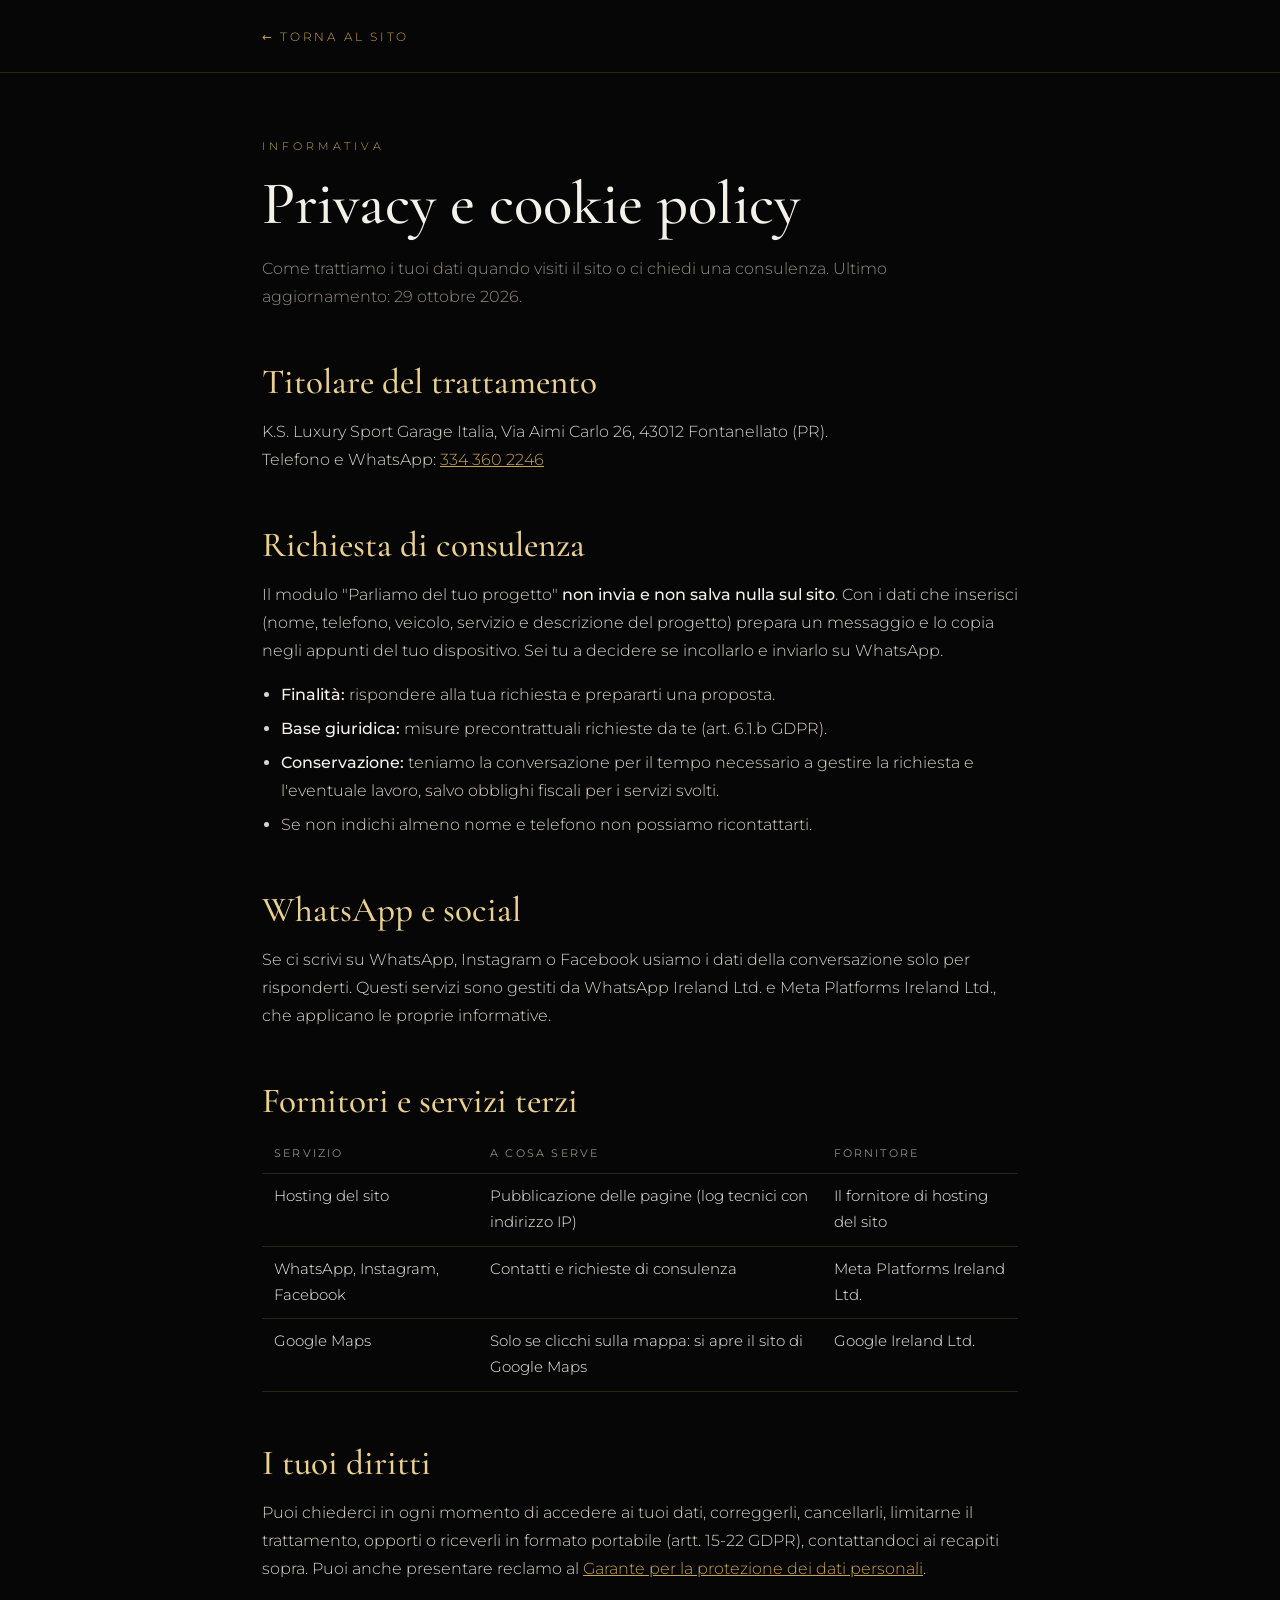
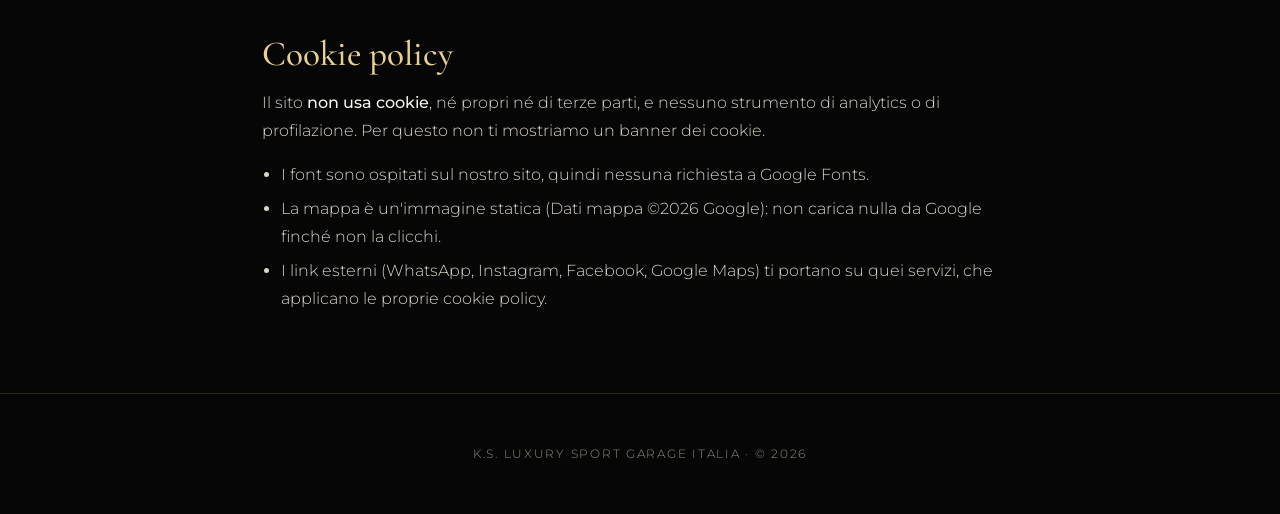
<file: privacy.html>
<!DOCTYPE html>
<html lang="it">
<head>
<meta charset="UTF-8">
<meta name="viewport" content="width=device-width, initial-scale=1">
<title>Privacy e cookie policy — K.S. Luxury Sport Garage Italia</title>
<meta name="description" content="Informativa privacy e cookie policy di K.S. Luxury Sport Garage Italia, Fontanellato (PR).">
<meta name="robots" content="noindex">
<link rel="stylesheet" href="fonts/fonts.css">
<style>
:root{--gold:#C9A34E;--gold-l:#E9D08E;--black:#060606;--panel:#0e0e0e;--white:#F4F1EA;--muted:#938d80;--line:rgba(201,163,78,.2)}
*{box-sizing:border-box}
body{margin:0;background:var(--black);color:var(--white);font-family:'Montserrat',system-ui,sans-serif;font-weight:300;line-height:1.75}
.wrap{max-width:76ch;margin:0 auto;padding:0 clamp(16px,5vw,40px)}
header{border-bottom:1px solid var(--line);padding:22px 0}
header a{color:var(--gold);text-decoration:none;font-size:.72rem;letter-spacing:.24em;text-transform:uppercase}
.eyebrow{font-size:.7rem;letter-spacing:.35em;text-transform:uppercase;color:var(--gold);margin:64px 0 0}
h1,h2{font-family:'Cormorant Garamond',Georgia,serif;font-weight:500;line-height:1.1}
h1{font-size:clamp(2.4rem,7vw,3.8rem);margin:14px 0 18px}
h2{font-size:clamp(1.6rem,4vw,2.2rem);margin:52px 0 10px;color:var(--gold-l)}
p,li{color:#d9d4c8}
strong{font-weight:500;color:var(--white)}
.lede{color:var(--muted)}
ul{padding-left:1.2em}
li{margin:6px 0}
a{color:var(--gold)}
table{width:100%;border-collapse:collapse;margin:14px 0;font-size:.92rem}
th,td{text-align:left;padding:10px 12px;border-bottom:1px solid var(--line);vertical-align:top}
th{color:var(--muted);font-size:.68rem;letter-spacing:.2em;text-transform:uppercase;font-weight:400}
@media (max-width:560px){table,tbody,tr,td{display:block}thead{display:none}td{border:0;padding:3px 0}tr{border-bottom:1px solid var(--line);padding:10px 0}}
footer{padding:50px 0;margin-top:80px;text-align:center;border-top:1px solid var(--line);color:var(--muted);font-size:.72rem;letter-spacing:.15em;text-transform:uppercase}
</style>
</head>
<body>
<header><div class="wrap"><a href="index.html">← Torna al sito</a></div></header>

<main class="wrap">
  <div class="eyebrow">Informativa</div>
  <h1>Privacy e cookie policy</h1>
  <p class="lede">Come trattiamo i tuoi dati quando visiti il sito o ci chiedi una consulenza. Ultimo aggiornamento: 29 ottobre 2026.</p>

  <h2 id="titolare">Titolare del trattamento</h2>
  <p>K.S. Luxury Sport Garage Italia, Via Aimi Carlo 26, 43012 Fontanellato (PR).<br>
    Telefono e WhatsApp: <a href="tel:+393343602246">334 360 2246</a></p>

  <h2 id="consulenza">Richiesta di consulenza</h2>
  <p>Il modulo "Parliamo del tuo progetto" <strong>non invia e non salva nulla sul sito</strong>. Con i dati che inserisci (nome, telefono, veicolo, servizio e descrizione del progetto) prepara un messaggio e lo copia negli appunti del tuo dispositivo. Sei tu a decidere se incollarlo e inviarlo su WhatsApp.</p>
  <ul>
    <li><strong>Finalità:</strong> rispondere alla tua richiesta e prepararti una proposta.</li>
    <li><strong>Base giuridica:</strong> misure precontrattuali richieste da te (art. 6.1.b GDPR).</li>
    <li><strong>Conservazione:</strong> teniamo la conversazione per il tempo necessario a gestire la richiesta e l'eventuale lavoro, salvo obblighi fiscali per i servizi svolti.</li>
    <li>Se non indichi almeno nome e telefono non possiamo ricontattarti.</li>
  </ul>

  <h2 id="contatti">WhatsApp e social</h2>
  <p>Se ci scrivi su WhatsApp, Instagram o Facebook usiamo i dati della conversazione solo per risponderti. Questi servizi sono gestiti da WhatsApp Ireland Ltd. e Meta Platforms Ireland Ltd., che applicano le proprie informative.</p>

  <h2 id="terzi">Fornitori e servizi terzi</h2>
  <table>
    <thead><tr><th>Servizio</th><th>A cosa serve</th><th>Fornitore</th></tr></thead>
    <tbody>
      <tr><td>Hosting del sito</td><td>Pubblicazione delle pagine (log tecnici con indirizzo IP)</td><td>Il fornitore di hosting del sito</td></tr>
      <tr><td>WhatsApp, Instagram, Facebook</td><td>Contatti e richieste di consulenza</td><td>Meta Platforms Ireland Ltd.</td></tr>
      <tr><td>Google Maps</td><td>Solo se clicchi sulla mappa: si apre il sito di Google Maps</td><td>Google Ireland Ltd.</td></tr>
    </tbody>
  </table>

  <h2 id="diritti">I tuoi diritti</h2>
  <p>Puoi chiederci in ogni momento di accedere ai tuoi dati, correggerli, cancellarli, limitarne il trattamento, opporti o riceverli in formato portabile (artt. 15-22 GDPR), contattandoci ai recapiti sopra. Puoi anche presentare reclamo al <a href="https://www.garanteprivacy.it" target="_blank" rel="noopener noreferrer">Garante per la protezione dei dati personali</a>.</p>

  <h2 id="cookie">Cookie policy</h2>
  <p>Il sito <strong>non usa cookie</strong>, né propri né di terze parti, e nessuno strumento di analytics o di profilazione. Per questo non ti mostriamo un banner dei cookie.</p>
  <ul>
    <li>I font sono ospitati sul nostro sito, quindi nessuna richiesta a Google Fonts.</li>
    <li>La mappa è un'immagine statica (Dati mappa ©2026 Google): non carica nulla da Google finché non la clicchi.</li>
    <li>I link esterni (WhatsApp, Instagram, Facebook, Google Maps) ti portano su quei servizi, che applicano le proprie cookie policy.</li>
  </ul>
</main>

<footer>K.S. Luxury Sport Garage Italia · © 2026</footer>
</body>
</html>
</file>
<file: fonts/fonts.css>
/* Font ospitati in locale (licenza SIL OFL), scaricati da Google Fonts: nessuna richiesta ai server Google. */
/* latin-ext */
@font-face {
  font-family: 'Cormorant Garamond';
  font-style: italic;
  font-weight: 400;
  font-display: swap;
  src: url(cormorant-garamond-italic-400-latin-ext-f37747.woff2) format('woff2');
  unicode-range: U+0100-02BA, U+02BD-02C5, U+02C7-02CC, U+02CE-02D7, U+02DD-02FF, U+0304, U+0308, U+0329, U+1D00-1DBF, U+1E00-1E9F, U+1EF2-1EFF, U+2020, U+20A0-20AB, U+20AD-20C4, U+2113, U+2C60-2C7F, U+A720-A7FF;
}
/* latin */
@font-face {
  font-family: 'Cormorant Garamond';
  font-style: italic;
  font-weight: 400;
  font-display: swap;
  src: url(cormorant-garamond-italic-400-latin-9ca58f.woff2) format('woff2');
  unicode-range: U+0000-00FF, U+0131, U+0152-0153, U+02BB-02BC, U+02C6, U+02DA, U+02DC, U+0304, U+0308, U+0329, U+2000-206F, U+20AC, U+2122, U+2191, U+2193, U+2212, U+2215, U+FEFF, U+FFFD;
}
/* latin-ext */
@font-face {
  font-family: 'Cormorant Garamond';
  font-style: normal;
  font-weight: 400;
  font-display: swap;
  src: url(cormorant-garamond-normal-400-latin-ext-907682.woff2) format('woff2');
  unicode-range: U+0100-02BA, U+02BD-02C5, U+02C7-02CC, U+02CE-02D7, U+02DD-02FF, U+0304, U+0308, U+0329, U+1D00-1DBF, U+1E00-1E9F, U+1EF2-1EFF, U+2020, U+20A0-20AB, U+20AD-20C4, U+2113, U+2C60-2C7F, U+A720-A7FF;
}
/* latin */
@font-face {
  font-family: 'Cormorant Garamond';
  font-style: normal;
  font-weight: 400;
  font-display: swap;
  src: url(cormorant-garamond-normal-400-latin-2fed1d.woff2) format('woff2');
  unicode-range: U+0000-00FF, U+0131, U+0152-0153, U+02BB-02BC, U+02C6, U+02DA, U+02DC, U+0304, U+0308, U+0329, U+2000-206F, U+20AC, U+2122, U+2191, U+2193, U+2212, U+2215, U+FEFF, U+FFFD;
}
/* latin-ext */
@font-face {
  font-family: 'Cormorant Garamond';
  font-style: normal;
  font-weight: 500;
  font-display: swap;
  src: url(cormorant-garamond-normal-500-latin-ext-907682.woff2) format('woff2');
  unicode-range: U+0100-02BA, U+02BD-02C5, U+02C7-02CC, U+02CE-02D7, U+02DD-02FF, U+0304, U+0308, U+0329, U+1D00-1DBF, U+1E00-1E9F, U+1EF2-1EFF, U+2020, U+20A0-20AB, U+20AD-20C4, U+2113, U+2C60-2C7F, U+A720-A7FF;
}
/* latin */
@font-face {
  font-family: 'Cormorant Garamond';
  font-style: normal;
  font-weight: 500;
  font-display: swap;
  src: url(cormorant-garamond-normal-500-latin-2fed1d.woff2) format('woff2');
  unicode-range: U+0000-00FF, U+0131, U+0152-0153, U+02BB-02BC, U+02C6, U+02DA, U+02DC, U+0304, U+0308, U+0329, U+2000-206F, U+20AC, U+2122, U+2191, U+2193, U+2212, U+2215, U+FEFF, U+FFFD;
}
/* latin-ext */
@font-face {
  font-family: 'Cormorant Garamond';
  font-style: normal;
  font-weight: 600;
  font-display: swap;
  src: url(cormorant-garamond-normal-600-latin-ext-907682.woff2) format('woff2');
  unicode-range: U+0100-02BA, U+02BD-02C5, U+02C7-02CC, U+02CE-02D7, U+02DD-02FF, U+0304, U+0308, U+0329, U+1D00-1DBF, U+1E00-1E9F, U+1EF2-1EFF, U+2020, U+20A0-20AB, U+20AD-20C4, U+2113, U+2C60-2C7F, U+A720-A7FF;
}
/* latin */
@font-face {
  font-family: 'Cormorant Garamond';
  font-style: normal;
  font-weight: 600;
  font-display: swap;
  src: url(cormorant-garamond-normal-600-latin-2fed1d.woff2) format('woff2');
  unicode-range: U+0000-00FF, U+0131, U+0152-0153, U+02BB-02BC, U+02C6, U+02DA, U+02DC, U+0304, U+0308, U+0329, U+2000-206F, U+20AC, U+2122, U+2191, U+2193, U+2212, U+2215, U+FEFF, U+FFFD;
}
/* latin-ext */
@font-face {
  font-family: 'Montserrat';
  font-style: normal;
  font-weight: 300;
  font-display: swap;
  src: url(montserrat-normal-300-latin-ext-ccd96b.woff2) format('woff2');
  unicode-range: U+0100-02BA, U+02BD-02C5, U+02C7-02CC, U+02CE-02D7, U+02DD-02FF, U+0304, U+0308, U+0329, U+1D00-1DBF, U+1E00-1E9F, U+1EF2-1EFF, U+2020, U+20A0-20AB, U+20AD-20C4, U+2113, U+2C60-2C7F, U+A720-A7FF;
}
/* latin */
@font-face {
  font-family: 'Montserrat';
  font-style: normal;
  font-weight: 300;
  font-display: swap;
  src: url(montserrat-normal-300-latin-e56e84.woff2) format('woff2');
  unicode-range: U+0000-00FF, U+0131, U+0152-0153, U+02BB-02BC, U+02C6, U+02DA, U+02DC, U+0304, U+0308, U+0329, U+2000-206F, U+20AC, U+2122, U+2191, U+2193, U+2212, U+2215, U+FEFF, U+FFFD;
}
/* latin-ext */
@font-face {
  font-family: 'Montserrat';
  font-style: normal;
  font-weight: 400;
  font-display: swap;
  src: url(montserrat-normal-400-latin-ext-ccd96b.woff2) format('woff2');
  unicode-range: U+0100-02BA, U+02BD-02C5, U+02C7-02CC, U+02CE-02D7, U+02DD-02FF, U+0304, U+0308, U+0329, U+1D00-1DBF, U+1E00-1E9F, U+1EF2-1EFF, U+2020, U+20A0-20AB, U+20AD-20C4, U+2113, U+2C60-2C7F, U+A720-A7FF;
}
/* latin */
@font-face {
  font-family: 'Montserrat';
  font-style: normal;
  font-weight: 400;
  font-display: swap;
  src: url(montserrat-normal-400-latin-e56e84.woff2) format('woff2');
  unicode-range: U+0000-00FF, U+0131, U+0152-0153, U+02BB-02BC, U+02C6, U+02DA, U+02DC, U+0304, U+0308, U+0329, U+2000-206F, U+20AC, U+2122, U+2191, U+2193, U+2212, U+2215, U+FEFF, U+FFFD;
}
/* latin-ext */
@font-face {
  font-family: 'Montserrat';
  font-style: normal;
  font-weight: 500;
  font-display: swap;
  src: url(montserrat-normal-500-latin-ext-ccd96b.woff2) format('woff2');
  unicode-range: U+0100-02BA, U+02BD-02C5, U+02C7-02CC, U+02CE-02D7, U+02DD-02FF, U+0304, U+0308, U+0329, U+1D00-1DBF, U+1E00-1E9F, U+1EF2-1EFF, U+2020, U+20A0-20AB, U+20AD-20C4, U+2113, U+2C60-2C7F, U+A720-A7FF;
}
/* latin */
@font-face {
  font-family: 'Montserrat';
  font-style: normal;
  font-weight: 500;
  font-display: swap;
  src: url(montserrat-normal-500-latin-e56e84.woff2) format('woff2');
  unicode-range: U+0000-00FF, U+0131, U+0152-0153, U+02BB-02BC, U+02C6, U+02DA, U+02DC, U+0304, U+0308, U+0329, U+2000-206F, U+20AC, U+2122, U+2191, U+2193, U+2212, U+2215, U+FEFF, U+FFFD;
}
</file>
